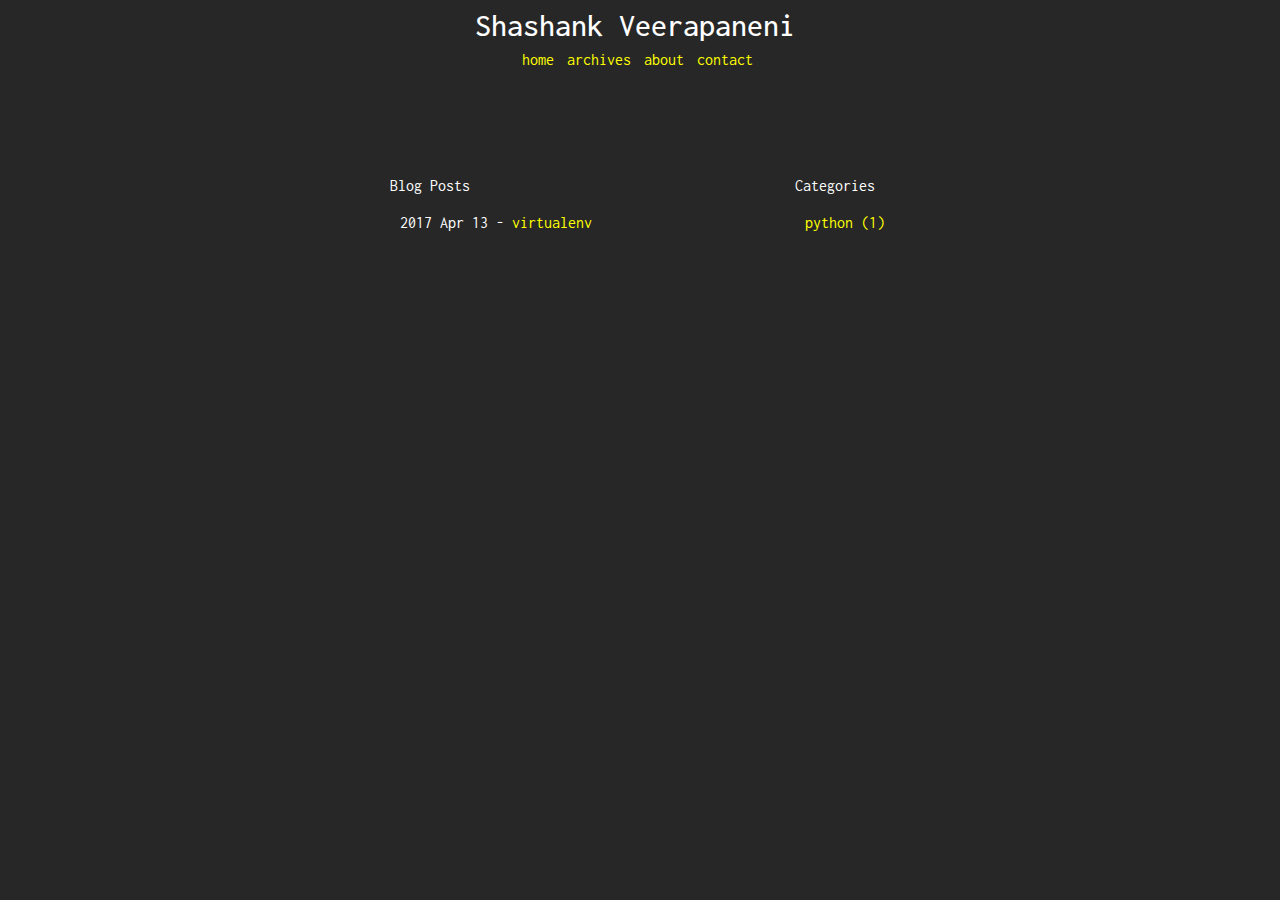
<file: index.html>
<!DOCTYPE html>
<html>

<head>
    <meta charset="utf-8">
    <meta http-equiv="X-UA-Compatible" content="IE=edge">
    <meta name="viewport" content="width=device-width">

    
        <title>Shashank Veerapaneni</title>
    

    <meta name="description" content="Blog test">

    

    <link rel="icon" href="/assets/img/favicon.png">
    <link rel="stylesheet" 
href="https://fonts.googleapis.com/css?family=Inconsolata:400,700">
    <link rel="stylesheet" type="text/css" href="/assets/css/main.css">
</head>

<body>

    <div class="wrapper">
        <div class="header">
    <div class="header__text">
        <h1>Shashank Veerapaneni</h1>
        <ul>
            
            <li>
                <a href="/">home</a>
            </li>
            
            <li>
                <a href="/archives">archives</a>
            </li>
            
            <li>
                <a href="/me">about</a>
            </li>
            
            <li>
                <a href="/contact">contact</a>
            </li>
            
        </ul>
    </div>
</div>

    <div class="page_wrapper">
                <div class="blog">
    <h2>Blog Posts</h2><br>
    <ul>
        
        <li>
            <span class="date">2017 Apr 13</span> - <a href="/blog/virtual-env">virtualenv</a>
        </li>
        
    </ul>
</div>

        
        <div class="sidebar">
            
            <h2>Categories</h2><br>
                <ul>
                    
                    <li>
                        
                        <a href="http://shashankv.in/topic/python ">python (1)</a>
                    </li>
                    
                </ul>
        </div>
        
    </div>


    </div>


    </div>

</body>

</html>
</file>
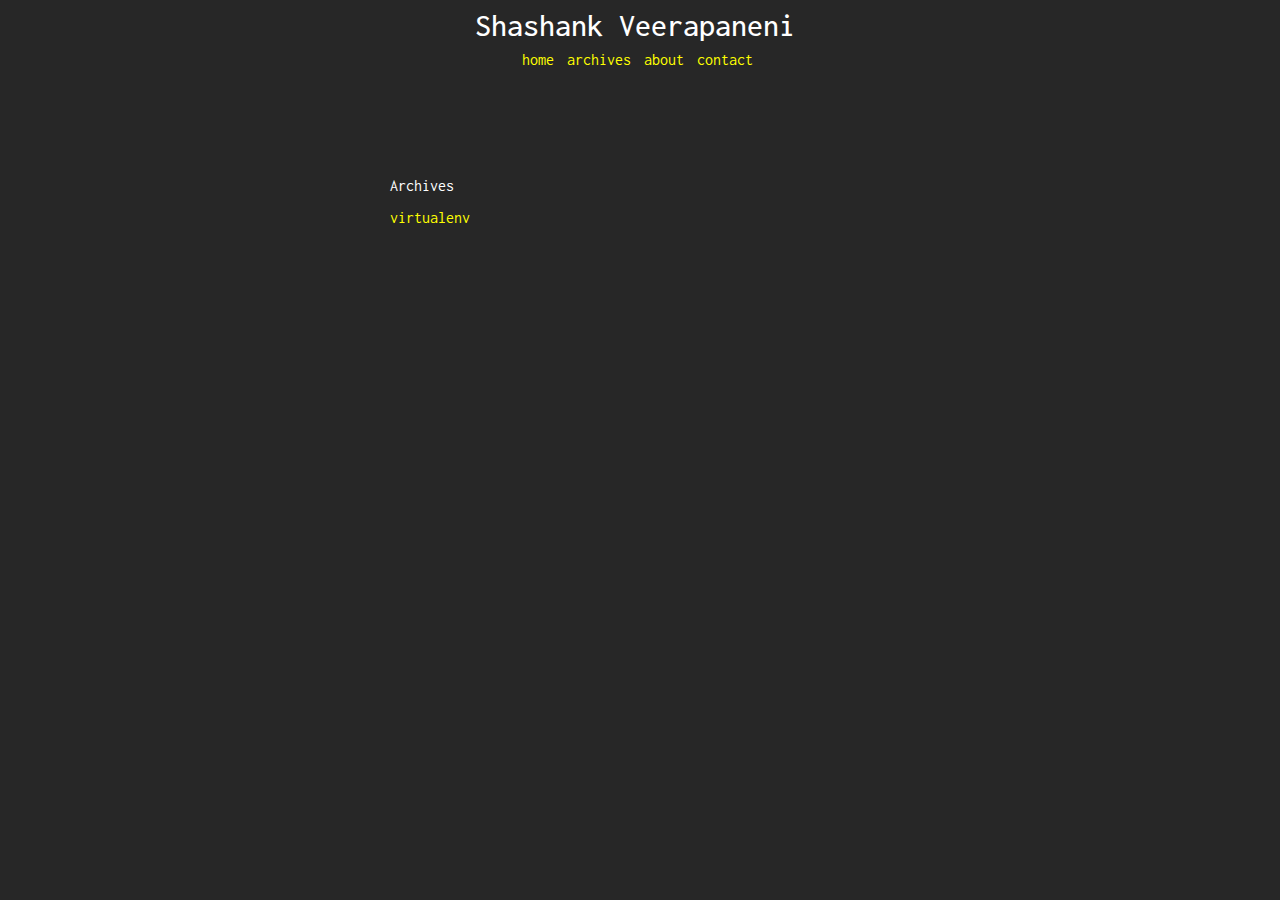
<file: archives/index.html>
<!DOCTYPE html>
<html>

<head>
    <meta charset="utf-8">
    <meta http-equiv="X-UA-Compatible" content="IE=edge">
    <meta name="viewport" content="width=device-width">

    
        <title>Shashank Veerapaneni</title>
    

    <meta name="description" content="Blog test">

    

    <link rel="icon" href="/assets/img/favicon.png">
    <link rel="stylesheet" 
href="https://fonts.googleapis.com/css?family=Inconsolata:400,700">
    <link rel="stylesheet" type="text/css" href="/assets/css/main.css">
</head>

<body>

    <div class="wrapper">
        <div class="header">
    <div class="header__text">
        <h1>Shashank Veerapaneni</h1>
        <ul>
            
            <li>
                <a href="/">home</a>
            </li>
            
            <li>
                <a href="/archives">archives</a>
            </li>
            
            <li>
                <a href="/me">about</a>
            </li>
            
            <li>
                <a href="/contact">contact</a>
            </li>
            
        </ul>
    </div>
</div>

    <div class="page_wrapper">
        <div class="blog">
<h2>  Archives  </h2><br>


<a href=/blog/virtual-env>virtualenv</a><br><br>

</div>

    </div>


    </div>

</body>

</html>
</file>
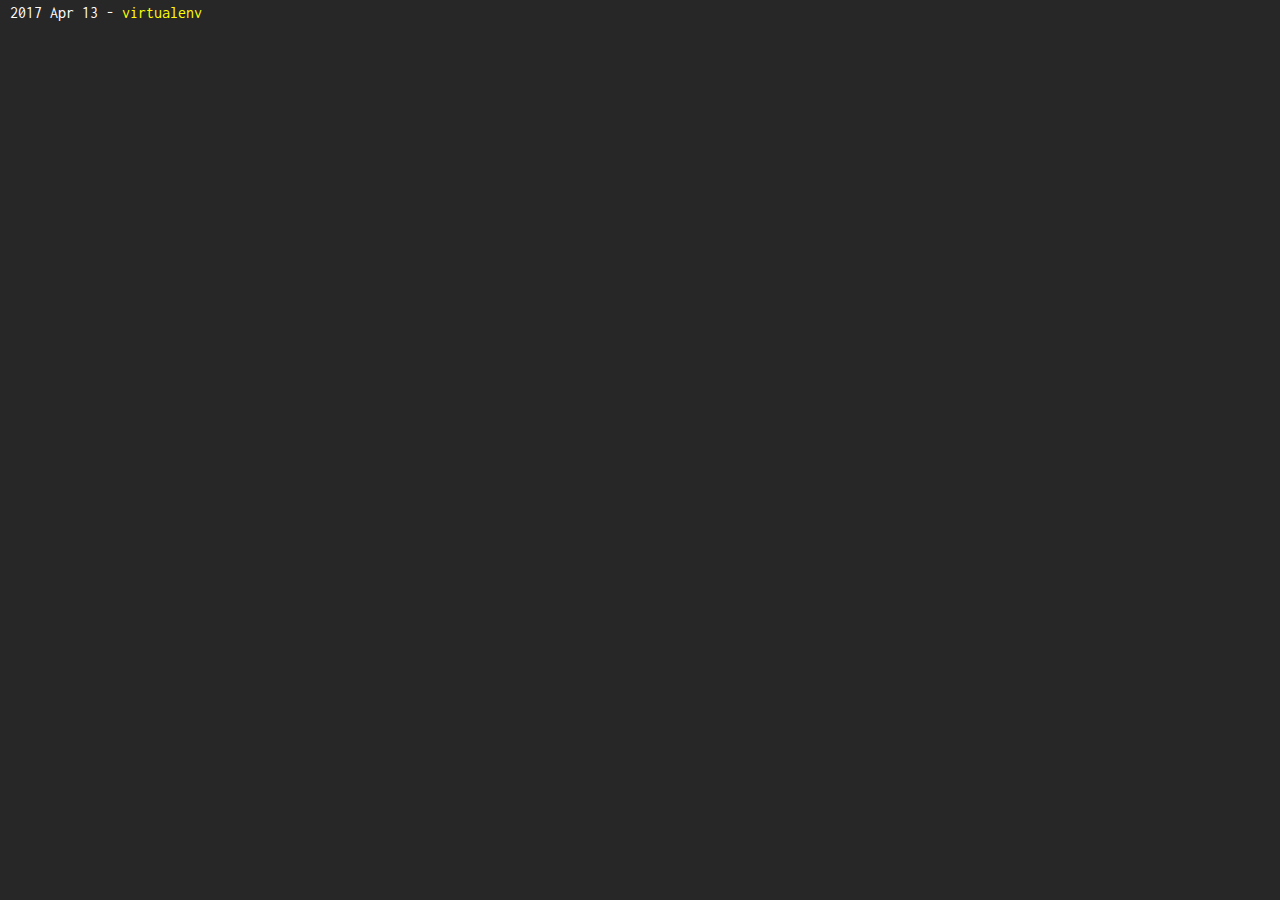
<file: blog/index.html>
<!DOCTYPE html>
<html>

<head>
    <meta charset="utf-8">
    <meta http-equiv="X-UA-Compatible" content="IE=edge">
    <meta name="viewport" content="width=device-width">

    
        <title>Shashank Veerapaneni</title>
    

    <meta name="description" content="Blog test">

    

    <link rel="icon" href="/assets/img/favicon.png">
    <link rel="stylesheet" 
href="https://fonts.googleapis.com/css?family=Inconsolata:400,700">
    <link rel="stylesheet" type="text/css" href="/assets/css/main.css">
</head>

<body>

    <div class="wrapper">
        <div class="blog">
    <ul>
        
        <li>
            <span class="date">2017 Apr 13</span> - <a href="/blog/virtual-env">virtualenv</a>
        </li>
        
    </ul>
</div>



    </div>

</body>

</html>
</file>
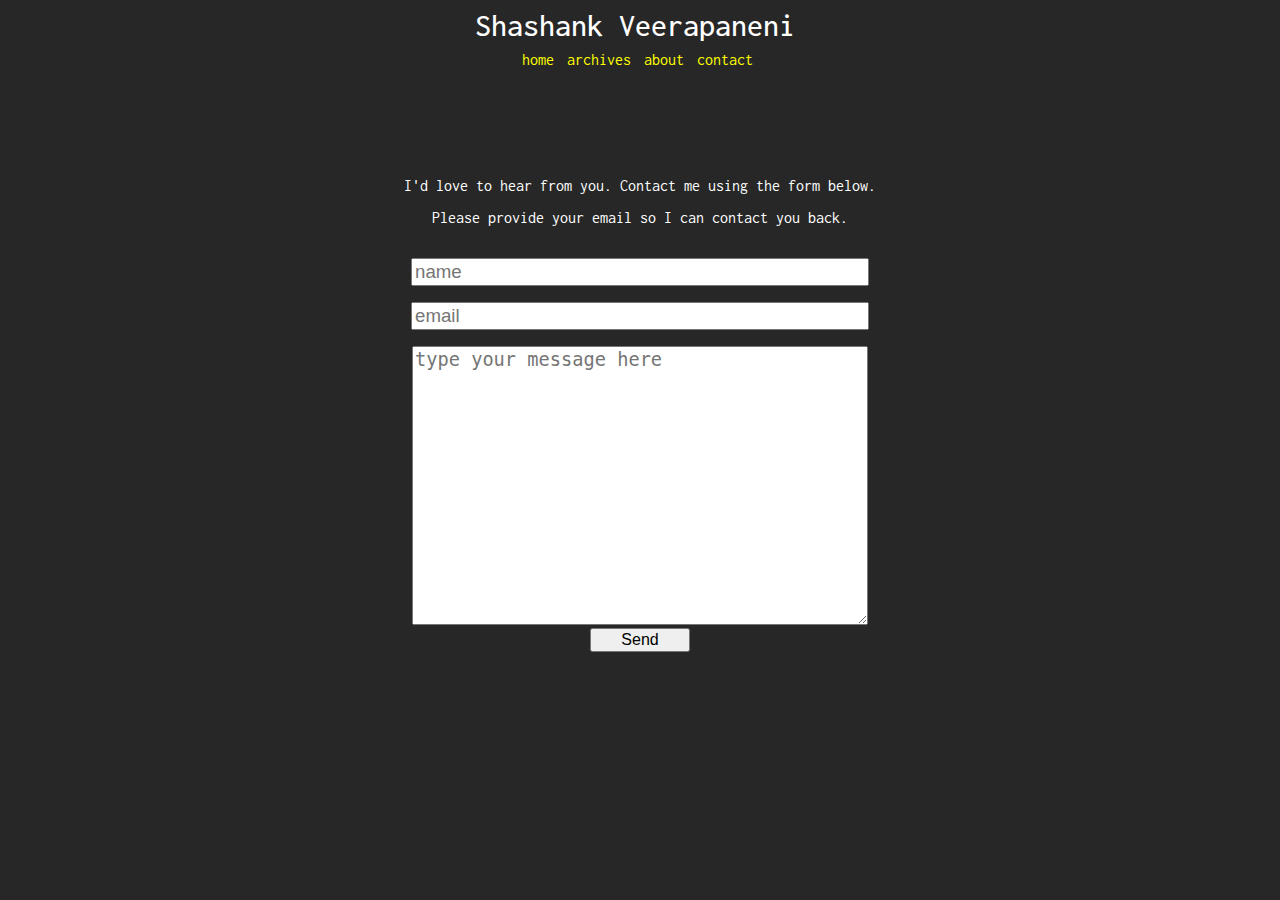
<file: contact/index.html>
<!DOCTYPE html>
<html>

<head>
    <meta charset="utf-8">
    <meta http-equiv="X-UA-Compatible" content="IE=edge">
    <meta name="viewport" content="width=device-width">

    
        <title>Shashank Veerapaneni</title>
    

    <meta name="description" content="Blog test">

    

    <link rel="icon" href="/assets/img/favicon.png">
    <link rel="stylesheet" 
href="https://fonts.googleapis.com/css?family=Inconsolata:400,700">
    <link rel="stylesheet" type="text/css" href="/assets/css/main.css">
</head>

<body>

    <div class="wrapper">
        <div class="header">
    <div class="header__text">
        <h1>Shashank Veerapaneni</h1>
        <ul>
            
            <li>
                <a href="/">home</a>
            </li>
            
            <li>
                <a href="/archives">archives</a>
            </li>
            
            <li>
                <a href="/me">about</a>
            </li>
            
            <li>
                <a href="/contact">contact</a>
            </li>
            
        </ul>
    </div>
</div>

    <div class="page_wrapper">
        <div class="about">
I'd love to hear from you. Contact me using the form below.<br><br>
Please provide your email so I can contact you back. <br><br><br>


<form action="https://formspree.io/shashankv@live.in"
    method="POST">
    <input type="text" name="name" placeholder="name" class="about__input" style="font-size:14pt;" required><br><br>
    <input type="email" name="_replyto" placeholder="email" class="about__input" style="font-size:14pt;" required><br><br>
    <textarea name="message" placeholder="type your message here" class="about__textarea"  rows=13 style="font-size:14pt;" required></textarea><br>
    <input type="submit" value="Send" height:50px;width:200px; class="about__buttons" text-align: center; font-size: 14px;/>
    <input type="hidden" name="_next" value="http://shashankv.in/contact/thanks.html"/>
</form>

</div>

    </div>


    </div>

</body>

</html>
</file>
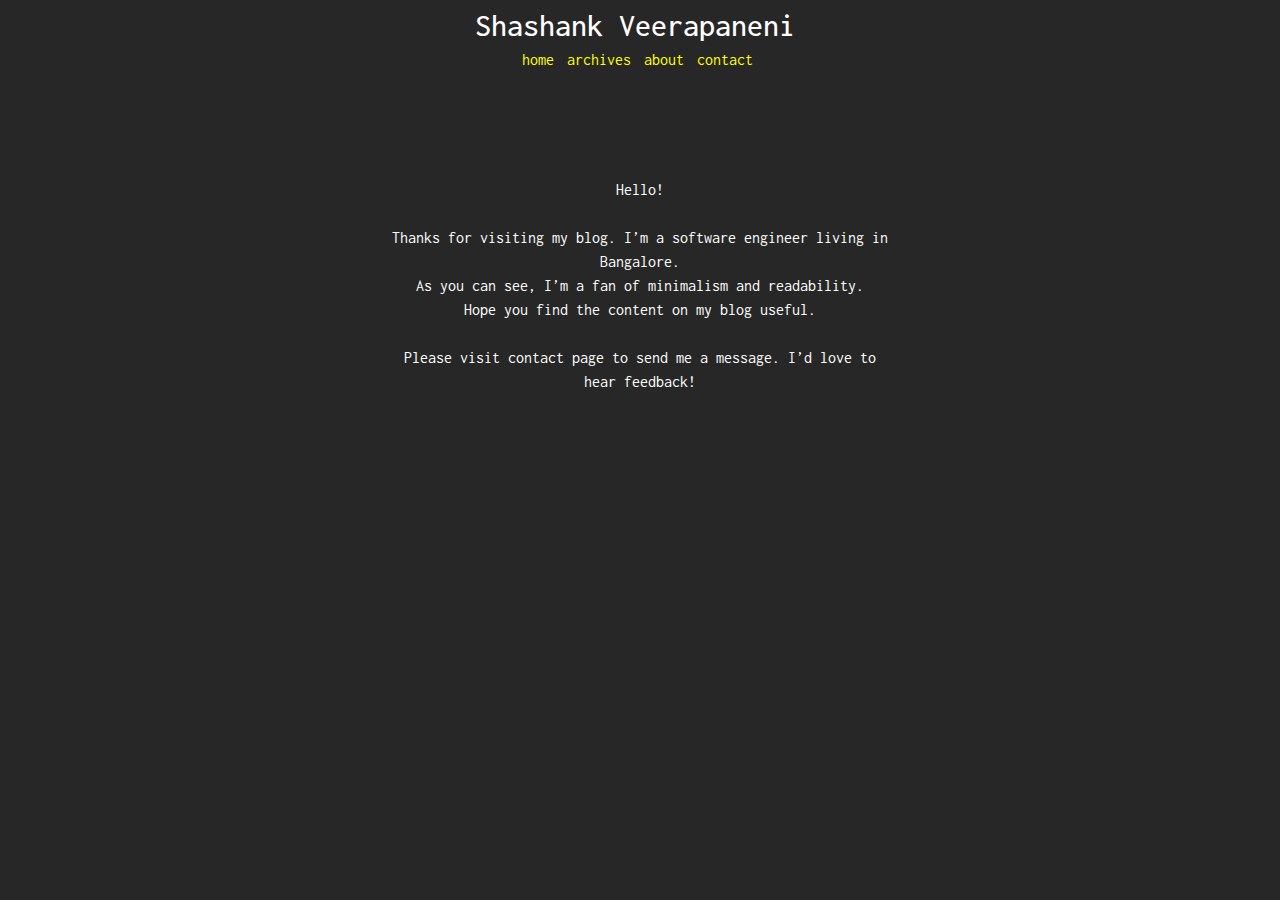
<file: me/index.html>
<!DOCTYPE html>
<html>

<head>
    <meta charset="utf-8">
    <meta http-equiv="X-UA-Compatible" content="IE=edge">
    <meta name="viewport" content="width=device-width">

    
        <title>Shashank Veerapaneni</title>
    

    <meta name="description" content="Blog test">

    

    <link rel="icon" href="/assets/img/favicon.png">
    <link rel="stylesheet" 
href="https://fonts.googleapis.com/css?family=Inconsolata:400,700">
    <link rel="stylesheet" type="text/css" href="/assets/css/main.css">
</head>

<body>

    <div class="wrapper">
        <div class="header">
    <div class="header__text">
        <h1>Shashank Veerapaneni</h1>
        <ul>
            
            <li>
                <a href="/">home</a>
            </li>
            
            <li>
                <a href="/archives">archives</a>
            </li>
            
            <li>
                <a href="/me">about</a>
            </li>
            
            <li>
                <a href="/contact">contact</a>
            </li>
            
        </ul>
    </div>
</div>

    <div class="page_wrapper">
        <div class="about">
        <p>Hello!  <br /><br /></p>

<p>Thanks for visiting my blog. I’m a software engineer living in Bangalore. <br />As you can see, I’m a fan of minimalism and readability. <br />Hope you find the content on my blog useful. <br /> <br /></p>

<p>Please visit contact page to send me a message. I’d love to hear feedback!</p>


</div>

    </div>


    </div>

</body>

</html>
</file>
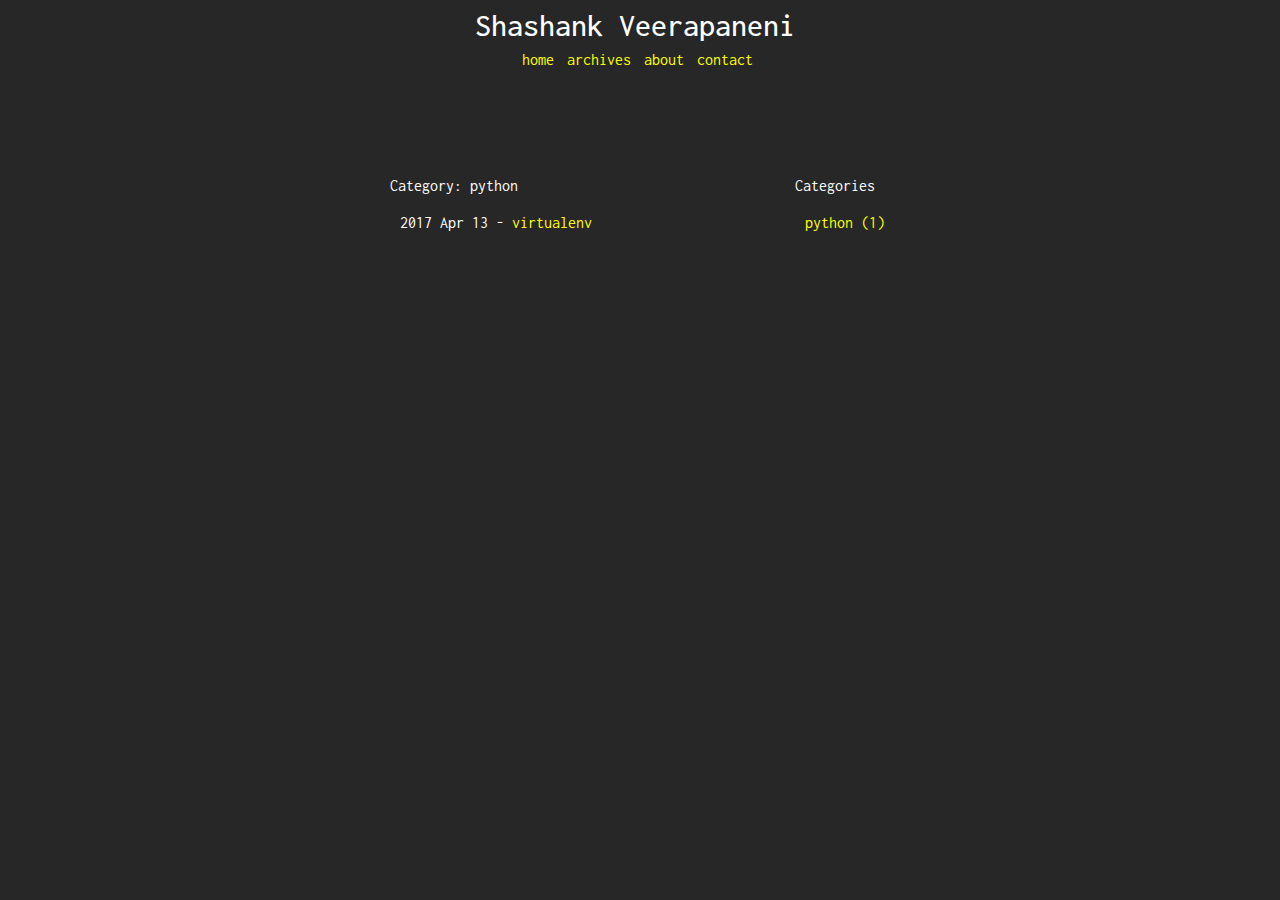
<file: topic/python/index.html>
<!DOCTYPE html>
<html>

<head>
    <meta charset="utf-8">
    <meta http-equiv="X-UA-Compatible" content="IE=edge">
    <meta name="viewport" content="width=device-width">

    
        <title>Category: python</title>
    

    <meta name="description" content="Blog test">

    

    <link rel="icon" href="/assets/img/favicon.png">
    <link rel="stylesheet" 
href="https://fonts.googleapis.com/css?family=Inconsolata:400,700">
    <link rel="stylesheet" type="text/css" href="/assets/css/main.css">
</head>

<body>

    <div class="wrapper">
        <div class="header">
    <div class="header__text">
        <h1>Shashank Veerapaneni</h1>
        <ul>
            
            <li>
                <a href="/">home</a>
            </li>
            
            <li>
                <a href="/archives">archives</a>
            </li>
            
            <li>
                <a href="/me">about</a>
            </li>
            
            <li>
                <a href="/contact">contact</a>
            </li>
            
        </ul>
    </div>
</div>

    <div class="page_wrapper">
                <div class="category">

    <div class="category__posts">
        <h2> Category: python</h2><br>
        <ul>
            
            
            
    
        <li>
            <span class="date">2017 Apr 13</span> - <a href="/blog/virtual-env">virtualenv</a>
        </li>

        
        
        
        </ul>
    </div>
    
</div>


        
        <div class="sidebar">
            
            <h2>Categories</h2><br>
                <ul>
                    
                    <li>
                        
                        <a href="http://shashankv.in/topic/python ">python (1)</a>
                    </li>
                    
                </ul>
        </div>
        
    </div>


    </div>


    </div>

</body>

</html>
</file>
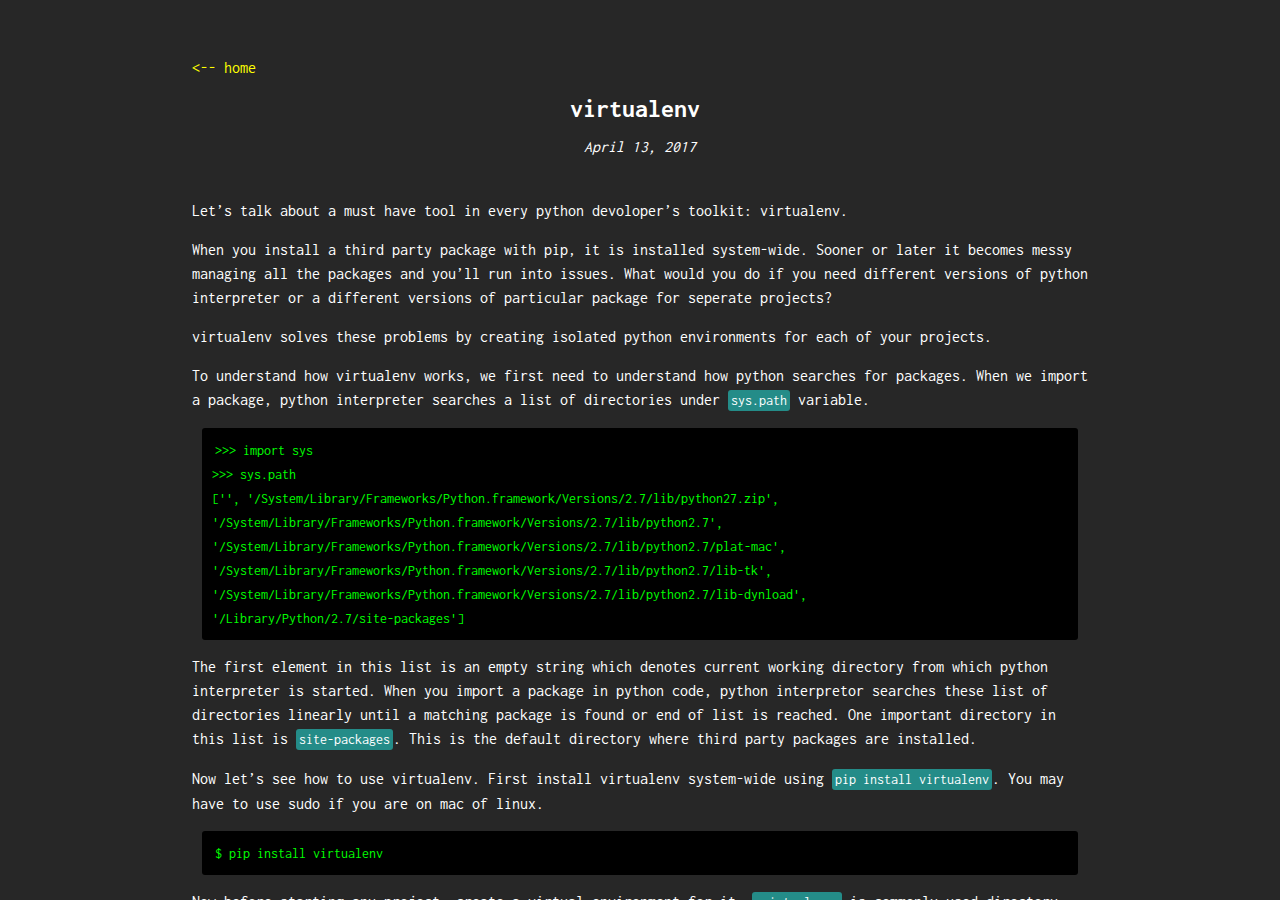
<file: blog/virtual-env.html>
<!DOCTYPE html>
<html>

<head>
    <meta charset="utf-8">
    <meta http-equiv="X-UA-Compatible" content="IE=edge">
    <meta name="viewport" content="width=device-width">

    
        <title>virtualenv</title>
    

    <meta name="description" content="Blog test">

    

    <link rel="icon" href="/assets/img/favicon.png">
    <link rel="stylesheet" 
href="https://fonts.googleapis.com/css?family=Inconsolata:400,700">
    <link rel="stylesheet" type="text/css" href="/assets/css/main.css">
</head>

<body>

    <div class="wrapper">
        <div class="post_wrapper">
<div class="post">
	<div class="post__back">
    	<a href="/">&lt;-- home</a>
    </div>
    <div class="post__title">
    	<h1>virtualenv</h1>
    </div>
    <div class="post__date">
    	<p>April 13, 2017</p>
    </div>
    <div class="post__meta">
    	<p></p>
    </div>
    <div class="post__content"?>
        <p>Let’s talk about a must have tool in every python devoloper’s toolkit: virtualenv.</p>

<p>When you install a third party package with pip, it is installed system-wide.  Sooner or later it becomes messy managing all the packages and you’ll run into issues. What would you do if you need different versions of python interpreter or a different versions of particular package for seperate projects?</p>

<p>virtualenv solves these problems by creating isolated python environments for each of your projects.</p>

<p>To understand how virtualenv works, we first need to understand how python searches for packages.
When we import a package, python interpreter searches a list of directories under <code class="highlighter-rouge">sys.path</code> variable.</p>

<div class="highlighter-rouge"><pre class="highlight"><code>&gt;&gt;&gt; import sys
&gt;&gt;&gt; sys.path
['', '/System/Library/Frameworks/Python.framework/Versions/2.7/lib/python27.zip', 
'/System/Library/Frameworks/Python.framework/Versions/2.7/lib/python2.7', 
'/System/Library/Frameworks/Python.framework/Versions/2.7/lib/python2.7/plat-mac', 
'/System/Library/Frameworks/Python.framework/Versions/2.7/lib/python2.7/lib-tk', 
'/System/Library/Frameworks/Python.framework/Versions/2.7/lib/python2.7/lib-dynload', 
'/Library/Python/2.7/site-packages']
</code></pre>
</div>

<p>The first element in this list is an empty string which denotes current working directory from which python interpreter is started. When you import a package in python code, python interpretor searches these list of directories linearly until a matching package is found or end of list is reached. One important directory in this list is <code class="highlighter-rouge">site-packages</code>. This is the default directory where third party packages are installed.</p>

<p>Now let’s see how to use virtualenv. First install virtualenv system-wide using <code class="highlighter-rouge">pip install virtualenv</code>. You may have to use sudo if you are on mac of linux.</p>

<div class="highlighter-rouge"><pre class="highlight"><code>$ pip install virtualenv
</code></pre>
</div>

<p>Now before starting any project, create a virtual environment for it. <code class="highlighter-rouge">.virtualenvs</code> is commonly used directory name for storing the virtualenvs. It is better to seperate the actual python code of your project and the virtualenv for it. The virtualenv of the project will contain the  python interpreter and required dependencies and your project directory should contain the python code that you are going to write.</p>

<div class="highlighter-rouge"><pre class="highlight"><code>$ mkdir .virtualenvs
</code></pre>
</div>

<p>To create a new project called test, run the following command inside .virtualenv directory, <code class="highlighter-rouge">virtualenv test</code></p>

<div class="highlighter-rouge"><pre class="highlight"><code>$ virtualenv test
New python executable in /Users/vshashank/.virtualenvs/test/bin/python
Installing setuptools, pip, wheel...done.
</code></pre>
</div>

<p>What virtualenv has done is it created a new directory called test. Installed python inside the test directory and installed other frequently used tools like setuptools, pip, wheel inside the test directory. You can find the python interpreter inside <code class="highlighter-rouge">bin</code> directory of the new virtualenv.</p>

<p>Now how do we use the environment? 
You need to activate the environment using the activate script inside <code class="highlighter-rouge">bin</code> directory. On windows you can find this under <code class="highlighter-rouge">Scripts</code> directory.</p>

<div class="highlighter-rouge"><pre class="highlight"><code>$ . test/bin/activate
(test) $
</code></pre>
</div>

<p>What activate does?</p>

<ul>
  <li>Changes PS1 prompt to indicate the actve virtualenv.</li>
  <li>Saves current environmental variables like PATH</li>
  <li>Change PATH environment variable. bin directory inside the virtualenv is prefixed to PATH variable. So when you run python command, python interpreter in the bin folder of the virtualenv is invoked.</li>
  <li>sys.path variable is changed to search for packages inside virtualenv first.</li>
</ul>

<p>On unix or mac, you can run <code class="highlighter-rouge">which python</code> to check which python interpreter is being used.</p>

<div class="highlighter-rouge"><pre class="highlight"><code>(test) $ which python 
/Users/vshashank/dev/.virtualenvs/test/bin/python
</code></pre>
</div>

<p>You can see that we are using python interpreter installed in bin folder of our virtual environment. 
If you install new third party packages using pip, they will be installed in the site-packages of current virtualenv.</p>

<p>To de-activate the virtual environment just type <code class="highlighter-rouge">deactivate</code>. deactivate will restore the old environment by changing the PS1, PATH etc back to defualts.</p>

<h2 id="summary">Summary</h2>

<p>Now that you understand how virtualenv works. Let’s summarize with an example of usual workflow. 
I want to start a new python project called spark. I usually have all my projects under $HOME/dev/ directory.</p>

<p>First I’d create a virtualenv for my new python project in .virtualenvs directory. Then create a directory called spark under $HOME/dev directory for the actual python code. Then activate the virtualenv before working on my new project.</p>

<div class="highlighter-rouge"><pre class="highlight"><code>$ virtualenv spark
New python executable in /Users/vshashank/.virtualenvs/spark/bin/python I   Installing setuptools, pip, wheel...done.
$ . .virtualenvs/spark/bin/activate
(spark) $ cd dev
(spark) $ mkdir spark
(spark) $ python
Python 2.7.10 (default, Dec 20 2016, 23:53:20)
&gt;&gt;&gt;
</code></pre>
</div>

<p>There is another cool tool called virtualenvwrapper which makes this workflow slightly more convinient.</p>


    </div>
</div>
<div id="disqus_thread"></div>
<script>
    var disqus_config = function () {
        this.page.url = 'http://shashankv.in/blog/virtual-env';
        this.page.identifier = 'http://shashankv.in/blog/virtual-env';
    };
(function() {
 var d = document, s = d.createElement('script');
 s.src = 'https://shashankv.disqus.com/embed.js';
 s.setAttribute('data-timestamp', +new Date());
 (d.head || d.body).appendChild(s);
 })();
    </script>
<noscript>Please enable JavaScript to view the <a href="https://disqus.com/?ref_noscript" rel="nofollow">comments powered by Disqus.</a></noscript>


</div>

    </div>

</body>

</html>
</file>
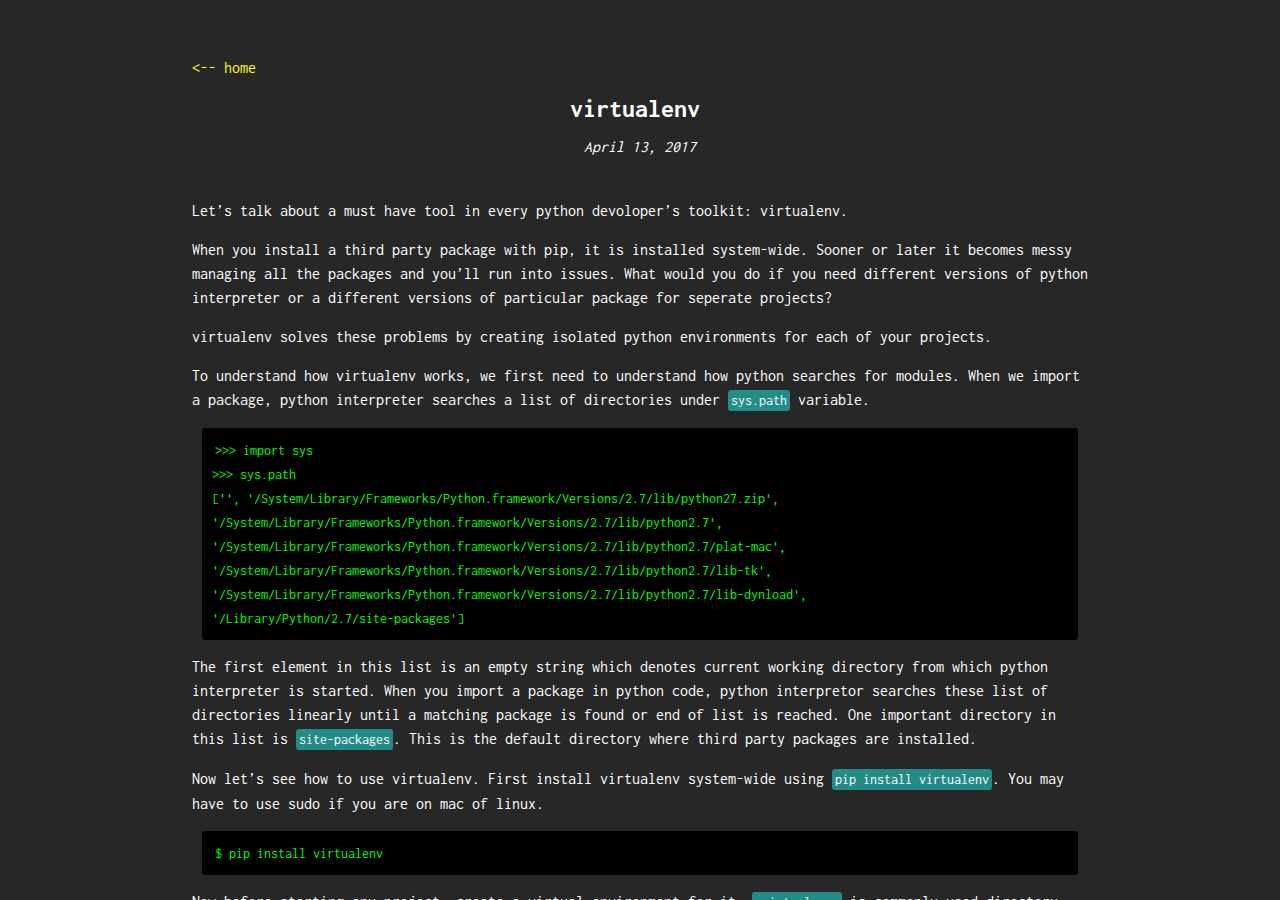
<file: blog/virtulal-env.html>
<!DOCTYPE html>
<html>

<head>
    <meta charset="utf-8">
    <meta http-equiv="X-UA-Compatible" content="IE=edge">
    <meta name="viewport" content="width=device-width">

    
        <title>virtualenv</title>
    

    <meta name="description" content="Blog test">

    

    <link rel="icon" href="/assets/img/favicon.png">
    <link rel="stylesheet" 
href="https://fonts.googleapis.com/css?family=Inconsolata:400,700">
    <link rel="stylesheet" type="text/css" href="/assets/css/main.css">
</head>

<body>

    <div class="wrapper">
        <div class="post_wrapper">
<div class="post">
	<div class="post__back">
    	<a href="/">&lt;-- home</a>
    </div>
    <div class="post__title">
    	<h1>virtualenv</h1>
    </div>
    <div class="post__date">
    	<p>April 13, 2017</p>
    </div>
    <div class="post__meta">
    	<p></p>
    </div>
    <div class="post__content"?>
        <p>Let’s talk about a must have tool in every python devoloper’s toolkit: virtualenv.</p>

<p>When you install a third party package with pip, it is installed system-wide.  Sooner or later it becomes messy managing all the packages and you’ll run into issues. What would you do if you need different versions of python interpreter or a different versions of particular package for seperate projects?</p>

<p>virtualenv solves these problems by creating isolated python environments for each of your projects.</p>

<p>To understand how virtualenv works, we first need to understand how python searches for modules.
When we import a package, python interpreter searches a list of directories under <code class="highlighter-rouge">sys.path</code> variable.</p>

<div class="highlighter-rouge"><pre class="highlight"><code>&gt;&gt;&gt; import sys
&gt;&gt;&gt; sys.path
['', '/System/Library/Frameworks/Python.framework/Versions/2.7/lib/python27.zip', 
'/System/Library/Frameworks/Python.framework/Versions/2.7/lib/python2.7', 
'/System/Library/Frameworks/Python.framework/Versions/2.7/lib/python2.7/plat-mac', 
'/System/Library/Frameworks/Python.framework/Versions/2.7/lib/python2.7/lib-tk', 
'/System/Library/Frameworks/Python.framework/Versions/2.7/lib/python2.7/lib-dynload', 
'/Library/Python/2.7/site-packages']
</code></pre>
</div>

<p>The first element in this list is an empty string which denotes current working directory from which python interpreter is started. When you import a package in python code, python interpretor searches these list of directories linearly until a matching package is found or end of list is reached. One important directory in this list is <code class="highlighter-rouge">site-packages</code>. This is the default directory where third party packages are installed.</p>

<p>Now let’s see how to use virtualenv. First install virtualenv system-wide using <code class="highlighter-rouge">pip install virtualenv</code>. You may have to use sudo if you are on mac of linux.</p>

<div class="highlighter-rouge"><pre class="highlight"><code>$ pip install virtualenv
</code></pre>
</div>

<p>Now before starting any project, create a virtual environment for it. <code class="highlighter-rouge">.virtualenvs</code> is commonly used directory name for storing the virtualenvs. It is better to seperate the actual python code of your project and the virtualenv for it. The virtualenv of the project will contain the  python interpreter and required dependencies and your project directory should contain the python code that you are going to write.</p>

<div class="highlighter-rouge"><pre class="highlight"><code>$ mkdir .virtualenvs
</code></pre>
</div>

<p>To create a new project called test, run the following command inside .virtualenv directory, <code class="highlighter-rouge">virtualenv test</code></p>

<div class="highlighter-rouge"><pre class="highlight"><code>$ virtualenv test
New python executable in /Users/vshashank/.virtualenvs/test/bin/python
Installing setuptools, pip, wheel...done.
</code></pre>
</div>

<p>What virtualenv has done is it created a new directory called test. Installed python inside the test directory and installed other frequently used tools like setuptools, pip, wheel inside the test directory. You can find the python interpreter inside <code class="highlighter-rouge">bin</code> directory of the new virtualenv.</p>

<p>Now how do we use the environment? 
You need to activate the environment using the activate script inside <code class="highlighter-rouge">bin</code> directory. On windows you can find this under <code class="highlighter-rouge">Scripts</code> directory.</p>

<div class="highlighter-rouge"><pre class="highlight"><code>$ . test/bin/activate
(test) $
</code></pre>
</div>

<p>What activate does?</p>

<ul>
  <li>Changes PS1 prompt to indicate the actve virtualenv.</li>
  <li>Saves current environmental variables like PATH</li>
  <li>Change PATH environment variable. bin directory inside the virtualenv is prefixed to PATH variable. So when you run python command, python interpreter in the bin folder of the virtualenv is invoked.</li>
  <li>sys.path variable is changed to search for modules inside virtualenv first.</li>
</ul>

<p>On unix or mac, you can run <code class="highlighter-rouge">which python</code> to check which python interpreter is being used.</p>

<div class="highlighter-rouge"><pre class="highlight"><code>(test) $ which python 
/Users/vshashank/dev/.virtualenvs/test/bin/python
</code></pre>
</div>

<p>You can see that we are using python interpreter installed in bin folder of our virtual environment. 
If you install new third party packages using pip, they will be installed in the site-packages of current virtualenv.</p>

<p>To de-activate the virtual environment just type <code class="highlighter-rouge">deactivate</code>. deactivate will restore the old environment by changing the PS1, PATH etc back to defualts.</p>

<h2 id="summary">Summary</h2>

<p>Now that you understand how virtualenv works. Let’s summarize with an example of usual workflow. 
I want to start a new python project called spark. I usually have all my projects under $HOME/dev/ directory.</p>

<p>First I’d create a virtualenv for my new python project in .virtualenvs directory. Then create a directory called spark under $HOME/dev directory for the actual python code. Then activate the virtualenv before working on my new project.</p>

<div class="highlighter-rouge"><pre class="highlight"><code>$ virtualenv spark
New python executable in /Users/vshashank/.virtualenvs/spark/bin/python I   Installing setuptools, pip, wheel...done.
vshashank-mba:~ vshashank$ . .virtualenvs/spark/bin/activate
(spark) $ cd dev
(spark) $ mkdir spark
(spark) $ python
Python 2.7.10 (default, Dec 20 2016, 23:53:20)
&gt;&gt;&gt;
</code></pre>
</div>

<p>There is another cool tool called virtualenvwrapper which makes this workflow slightly more convinient.</p>


    </div>
</div>
<div id="disqus_thread"></div>
<script>
    var disqus_config = function () {
        this.page.url = 'http://shashankv.in/blog/virtulal-env';
        this.page.identifier = 'http://shashankv.in/blog/virtulal-env';
    };
(function() {
 var d = document, s = d.createElement('script');
 s.src = 'https://shashankv.disqus.com/embed.js';
 s.setAttribute('data-timestamp', +new Date());
 (d.head || d.body).appendChild(s);
 })();
    </script>
<noscript>Please enable JavaScript to view the <a href="https://disqus.com/?ref_noscript" rel="nofollow">comments powered by Disqus.</a></noscript>


</div>

    </div>

</body>

</html>
</file>
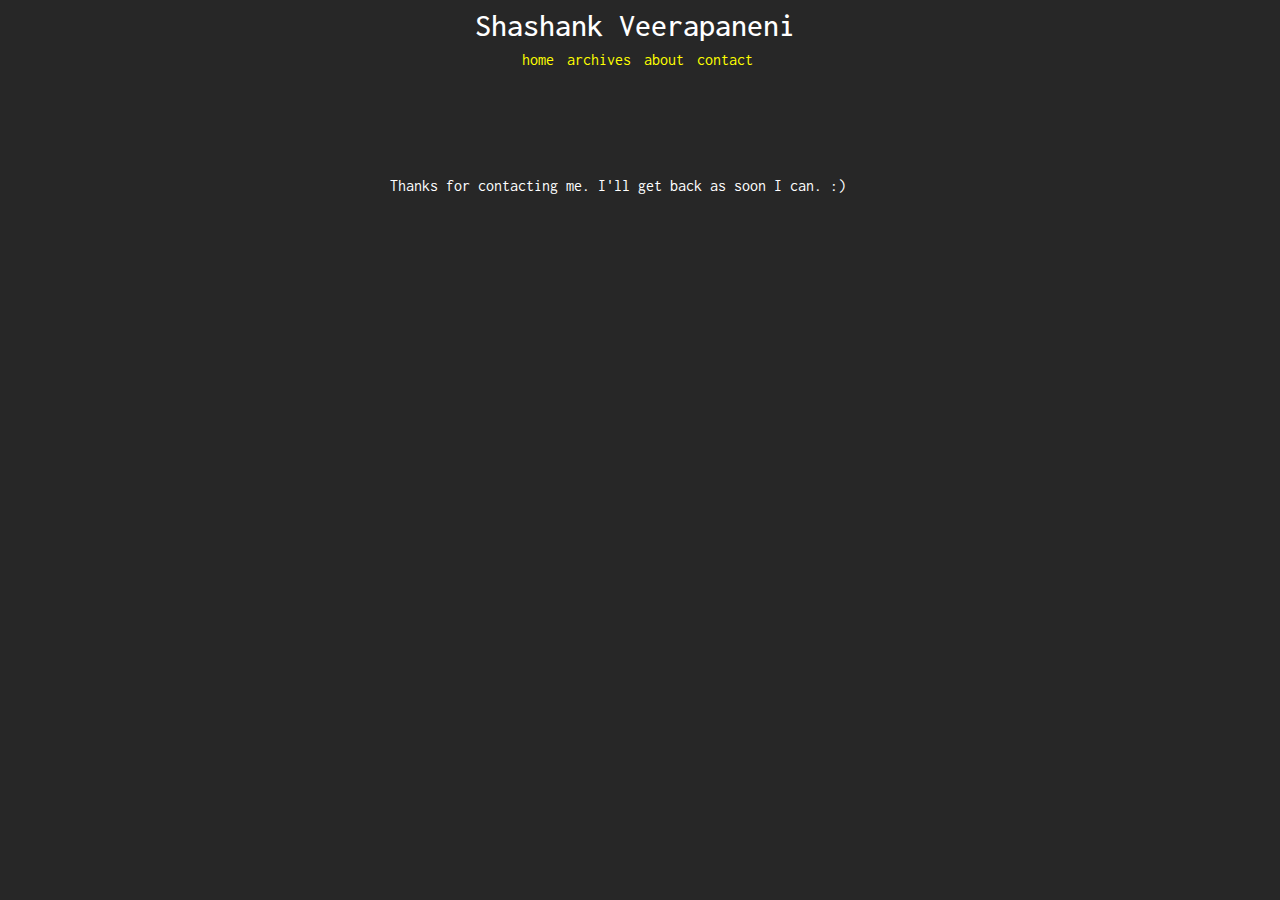
<file: contact/thanks.html>
<!DOCTYPE html>
<html>

<head>
    <meta charset="utf-8">
    <meta http-equiv="X-UA-Compatible" content="IE=edge">
    <meta name="viewport" content="width=device-width">

    
        <title>Shashank Veerapaneni</title>
    

    <meta name="description" content="Blog test">

    

    <link rel="icon" href="/assets/img/favicon.png">
    <link rel="stylesheet" 
href="https://fonts.googleapis.com/css?family=Inconsolata:400,700">
    <link rel="stylesheet" type="text/css" href="/assets/css/main.css">
</head>

<body>

    <div class="wrapper">
        <div class="header">
    <div class="header__text">
        <h1>Shashank Veerapaneni</h1>
        <ul>
            
            <li>
                <a href="/">home</a>
            </li>
            
            <li>
                <a href="/archives">archives</a>
            </li>
            
            <li>
                <a href="/me">about</a>
            </li>
            
            <li>
                <a href="/contact">contact</a>
            </li>
            
        </ul>
    </div>
</div>

    <div class="page_wrapper">
        Thanks for contacting me. I'll get back as soon I can. :)

    </div>


    </div>

</body>

</html>
</file>
<file: assets/css/main.css>
html,body,div,span,applet,object,iframe,h1,h2,h3,h4,h5,h6,p,blockquote,pre,a,abbr,acronym,address,big,cite,code,del,dfn,em,img,ins,kbd,q,s,samp,small,strike,strong,sub,sup,tt,var,b,u,i,center,dl,dt,dd,ol,ul,li,fieldset,form,label,legend,table,caption,tbody,tfoot,thead,tr,th,td,article,aside,canvas,details,embed,figure,figcaption,footer,header,hgroup,menu,nav,output,ruby,section,summary,time,mark,audio,video{margin:0;padding:0;border:0;font-size:1em;font:inherit;vertical-align:baseline}a{text-decoration:none}article,aside,details,figcaption,figure,footer,header,hgroup,menu,nav,section{display:block}body{line-height:1}table{border-collapse:collapse;border-spacing:0}html,body{color:#fff;background:#161515;font-family:"Inconsolata";font-size:100%;font-weight:400;margin:0;padding:0;width:100%;height:100%}h1{margin-bottom:5px}p{font-size:1em;line-height:150%}a{color:#ff0;text-decoration:none}a:visited{color:#cc0;text-decoration:none}a:hover{background-color:#FEFEFE;text-decoration:none}a:active{color:#1A0DAB;text-decoration:none}ul{list-style:none}ul li{padding:5px;padding-left:10px}@media screen and (max-width: 600px){ul li{padding:10px 0 10px 0}}blockquote{color:#272727;border-left:4px solid #272727;padding-left:15px;font-size:18px;letter-spacing:-1px;font-style:italic}.wrapper{background-color:#272727;min-height:100%;overflow:auto;height:100vh}@media screen and (max-width: 600px){.wrapper{padding:20px}}.page_wrapper{max-width:500px;word-wrap:break-word;margin:auto;padding:60px 0px 60px 0px}@media screen and (max-width: 600px){.page_wrapper{padding:20px}}.post_wrapper{word-wrap:break-word;margin:auto;padding:60px 0px 60px 0px}@media only screen and (min-device-width: 480px){.post_wrapper{max-width:95%}}@media only screen and (min-width: 992px){.post_wrapper{max-width:70%}}@media screen and (max-width: 600px){.post_wrapper{padding:20px}}.header{min-width:100%;text-align:center;display:flex;justify-content:space-between;align-items:baseline;padding-bottom:50px}@media screen and (max-width: 600px){.header{display:block}}.header__text{max-width:900px;margin:auto;padding:10px 10px 0px 0px}.header h1{font-size:2em;font-weight:500;margin-bottom:0}.header ul{margin-top:10px}.header ul li{display:inline;padding:0;padding-left:5px}.blog{padding-bottom:30px}@media only screen and (min-width: 481px){.blog{float:left}}@media only screen and (max-width: 481px){.blog{text-align:center}}.blog h1{font-size:1.4em;margin-bottom:5px}.sidebar{padding-bottom:30px}@media only screen and (min-width: 481px){.sidebar{float:right}}@media only screen and (max-width: 480px){.sidebar{text-align:center}}.sidebar h1{font-size:1.4em;margin-bottom:5px}.music{padding-bottom:30px}.music h1{font-size:1.4em;margin-bottom:5px}.music a{padding:5px;padding-left:10px}.category__posts{padding-bottom:30px}@media only screen and (min-width: 481px){.category__posts{float:left}}@media only screen and (max-width: 481px){.category__posts{text-align:center}}.category__posts h1{font-size:1.4em;margin-bottom:5px}.post{padding-bottom:30px}.post__title{display:block;margin-top:20px;margin-bottom:6px;text-align:center}.post__title h1{display:inline-block;font-size:1.6em;font-weight:700;padding-right:10px;padding-bottom:2px;text-decoration:none}.post__date{text-align:center}.post__date p{font-size:1em;font-style:italic}.post__content{padding-top:40px;word-wrap:break-word;max-width:100%}.post__content h1{font-size:1.4em;font-weight:700;margin-top:50px;margin-bottom:10px}.post__content h2{font-size:1.1em;font-weight:700;margin-top:25px;margin-bottom:5px}.post__content p{font-size:1em;line-height:150%;margin-bottom:15px}.post__content a{padding-bottom:1px;border-bottom:1px solid #1A0DAB}.post__content a:hover{background-color:#eee;text-decoration:none}.post__content strong{font-weight:700}.post__content em{font-style:italic}.post__content ul{font-size:1em;list-style:circle;margin-left:30px;margin-top:-10px;margin-bottom:15px}.post__content ul li{padding:5px;padding-left:5px}@media screen and (max-width: 600px){.post__content ul li{padding:10px 0 10px 0}}@media screen and (max-width: 600px){.post__content ul{margin-left:10px}}.post__content img{margin-top:10px;margin-bottom:10px}@media screen and (max-width: 600px){.post__content img{width:100%;margin:auto}}.post__content code{padding:3px;font-size:0.9em;border-radius:3px;background:#248C88}.post__content .highlight{margin:10px;margin-bottom:15px;padding:10px;line-height:1.5;border-radius:3px;background:#000;overflow:scroll}.post__content .highlight code{color:lime;background:none;width:100%;overflow-wrap:break-word;word-wrap:break-word;-ms-word-break:break-all;word-break:break-all;word-break:break-word;-ms-hyphens:auto;-moz-hyphens:auto;-webkit-hyphens:auto;hyphens:auto}.post__content .codebreak{margin:15px;border:0;border-bottom:1px dashed #272727}.about{text-align:center}.about__input{width:90%}.about__textarea{width:90%;height:auto}.about__buttons{width:20%;font-size:1em;text-align:center}.about__title{font-size:1.6em;font-weight:700;margin-top:20px;margin-bottom:10px}.about__content{margin-top:20px}.about__content h1{font-size:1.2em;font-style:italic;margin-top:30px;margin-bottom:5px}.about__content p{font-size:1em;line-height:150%;margin-bottom:10px}
</file>
